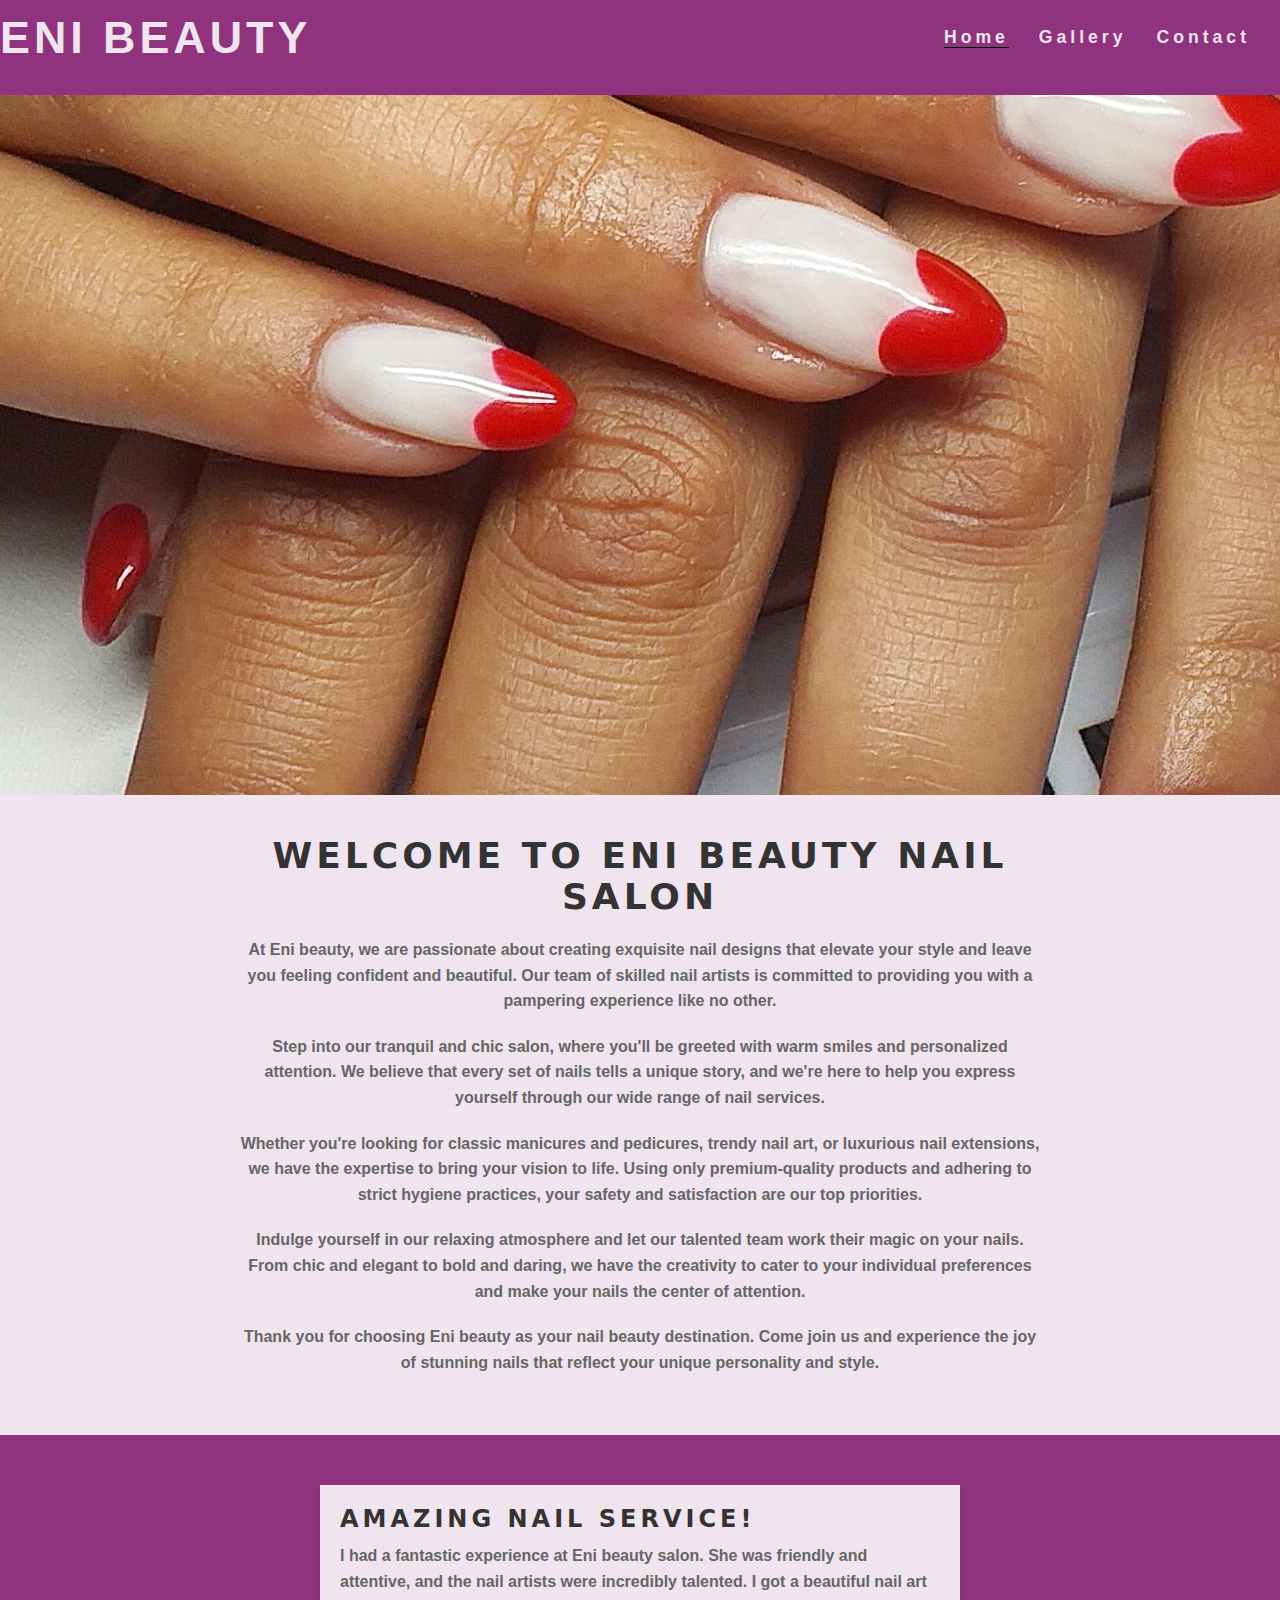
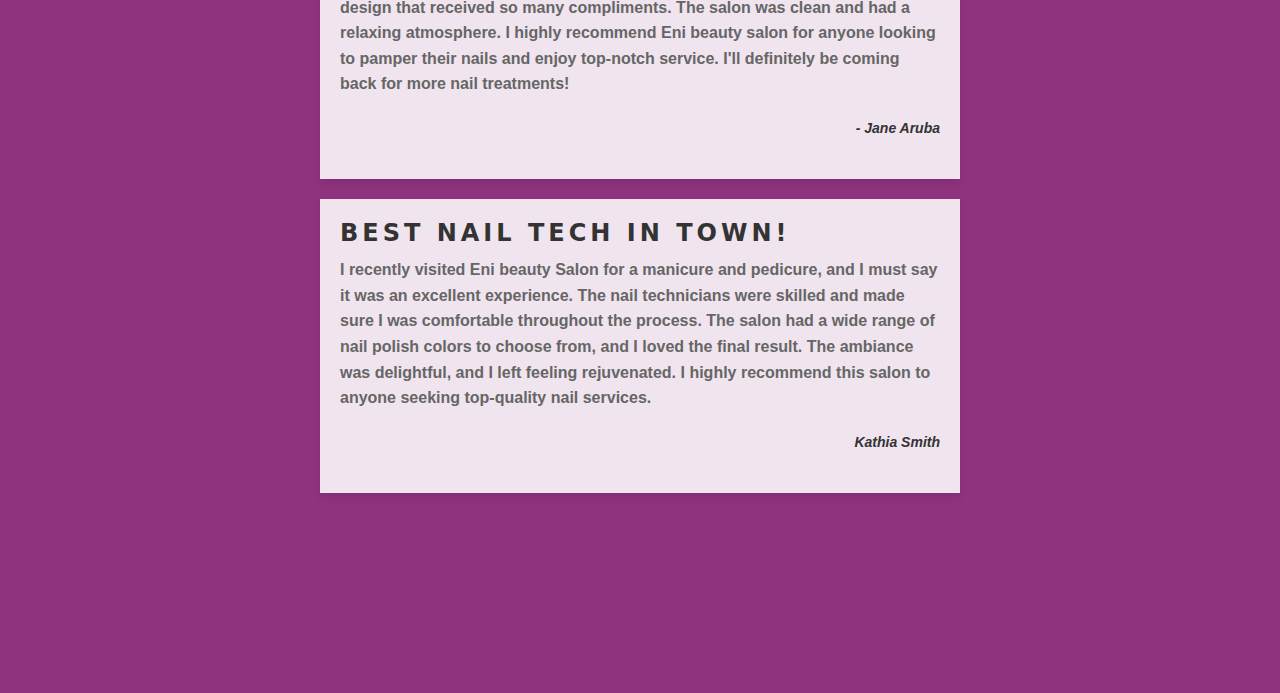
<file: index.html>
<!DOCTYPE html>
<html lang="en-us">

<head>
	<meta charset="utf-8">
	<meta name="viewport" content="width=device-width, initial-scale=1.0">
	<title>Eni beauty nail bar</title>
	<link rel="stylesheet" href="https://use.fontawesome.com/releases/v5.6.1/css/all.css" integrity="sha384-gfdkjb5BdAXd+lj+gudLWI+BXq4IuLW5IT+brZEZsLFm++aCMlF1V92rMkPaX4PP" crossorigin="anonymous">
	<link rel="stylesheet" href="assets/css/style.css" type="text/css" />
	<link rel="stylesheet" href="index.html"> </head>

<body>
	<header>
		<a href="index.html">
			<h2 id="logo">Eni beauty</h2> </a>
		<nav>
			<ul id="menu">
				<li> <a href="contact.html">Contact</a> </li>
				<li> <a href="gallery.html">Gallery</a> </li>
				<li> <a class="active" href="index.html">Home</a> </li>
			</ul>
		</nav>
	</header>
	<section id="eni-beauty-image-outer">
		<div id="eni-beauty-image"> </div>
	</section>
	<section class="about-section">
		<div class="about-content">
			<h2>Welcome to Eni beauty nail salon</h2>
			<p> At Eni beauty, we are passionate about creating exquisite nail designs that elevate your style and leave you feeling confident and beautiful. Our team of skilled nail artists is committed to providing you with a pampering experience like no other. </p>
			<p> Step into our tranquil and chic salon, where you'll be greeted with warm smiles and personalized attention. We believe that every set of nails tells a unique story, and we're here to help you express yourself through our wide range of nail services. </p>
			<p> Whether you're looking for classic manicures and pedicures, trendy nail art, or luxurious nail extensions, we have the expertise to bring your vision to life. Using only premium-quality products and adhering to strict hygiene practices, your safety and satisfaction are our top priorities. </p>
			<p> Indulge yourself in our relaxing atmosphere and let our talented team work their magic on your nails. From chic and elegant to bold and daring, we have the creativity to cater to your individual preferences and make your nails the center of attention. </p>
			<p> Thank you for choosing Eni beauty as your nail beauty destination. Come join us and experience the joy of stunning nails that reflect your unique personality and style. </p>
		</div>
	</section>
	<section class="reviews-section">
		<div class="review">
			<h3>Amazing Nail Service!</h3>
			<p> I had a fantastic experience at Eni beauty salon. She was friendly and attentive, and the nail artists were incredibly talented. I got a beautiful nail art design that received so many compliments. The salon was clean and had a relaxing atmosphere. I highly recommend Eni beauty salon for anyone looking to pamper their nails and enjoy top-notch service. I'll definitely be coming back for more nail treatments! </p>
			<p class="review-author">- Jane Aruba</p>
		</div>
		<div class="review">
			<h3>Best Nail tech in Town!</h3>
			<p> I recently visited Eni beauty Salon for a manicure and pedicure, and I must say it was an excellent experience. The nail technicians were skilled and made sure I was comfortable throughout the process. The salon had a wide range of nail polish colors to choose from, and I loved the final result. The ambiance was delightful, and I left feeling rejuvenated. I highly recommend this salon to anyone seeking top-quality nail services. </p>
			<p class="review-author">Kathia Smith</p>
		</div>
	</section>
  <!-- This is the footer section of index. -->
	<footer>
		<ul class="social-networks">
      <li><a href="https://www.facebook.com" target="_blank"><i class="fab fa-facebook"></i></a></li>
      <li><a href="https://www.youtube.com" target="_blank"><i class="fab fa-youtube-square"></i></a></li>
      <li><a href="https://www.instagram.com" target="_blank"><i class="fab fa-instagram"></i></a></li>
  </ul>
        </footer>

</body>
</html>
</file>
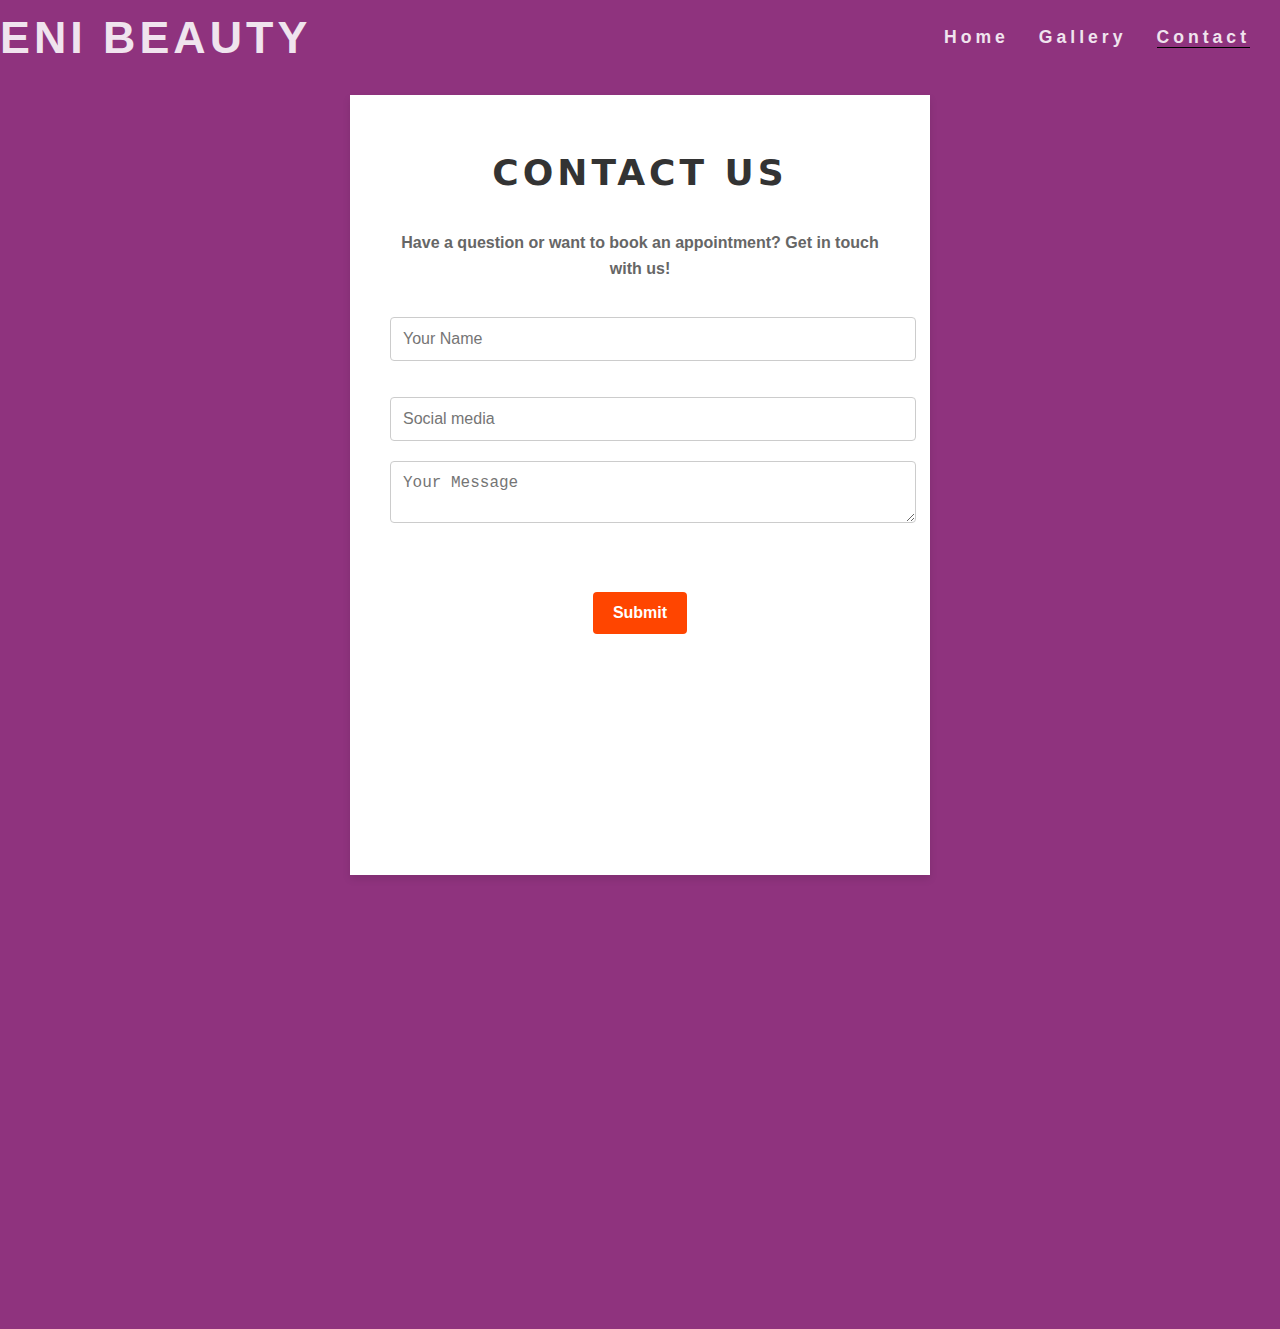
<file: contact.html>
<!DOCTYPE html>
<html lang="en-us">

<head>
	<meta charset="utf-8">
	<meta name="viewport" content="width=device-width, initial-scale=1.0">
	<title>Eni beauty nail bar</title>
	<link rel="stylesheet" href="https://use.fontawesome.com/releases/v5.6.1/css/all.css" integrity="sha384-gfdkjb5BdAXd+lj+gudLWI+BXq4IuLW5IT+brZEZsLFm++aCMlF1V92rMkPaX4PP" crossorigin="anonymous">
	<link rel="stylesheet" href="assets/css/style.css" type="text/css" />
	<link rel="stylesheet" href="index.html"> </head>

<body>
	<header>
		<a href="index.html">
			<h2 id="logo">Eni beauty</h2> </a>
		<nav>
			<ul id="menu">
				<li> <a class="active" href="contact.html">Contact</a> </li>
				<li> <a href="gallery.html">Gallery</a> </li>
				<li> <a href="index.html">Home</a> </li>
			</ul>
		</nav>
	</header>
	<div class="contact-section">
		<h2>Contact Us</h2>
		<p>Have a question or want to book an appointment? Get in touch with us!</p>
		<form action="https://formdump.codeinstitute.net/" method="post">
			<input type="text" name="name" placeholder="Your Name" required>
			<input type="email" name="Social media" placeholder="Social media" required>
			<textarea name="message" placeholder="Your Message" required></textarea>
			<button type="submit">
				<Strong>Submit</Strong> </button>
		</form>
	</div>
	<section>
		<iframe src="https://bit.ly/2QVfkiy" width="100%" height="300"></iframe>
	</section>
	<footer>
		<ul class="social-networks">
			<li><a href="https://www.facebook.com" target="_blank"><i class="fab fa-facebook"></i></a></li>
			<li><a href="https://www.youtube.com" target="_blank"><i class="fab fa-youtube-square"></i></a></li>
			<li><a href="https://www.instagram.com" target="_blank"><i class="fab fa-instagram"></i></a></li>
		</ul>
	</footer>
</body>

</html>
</file>
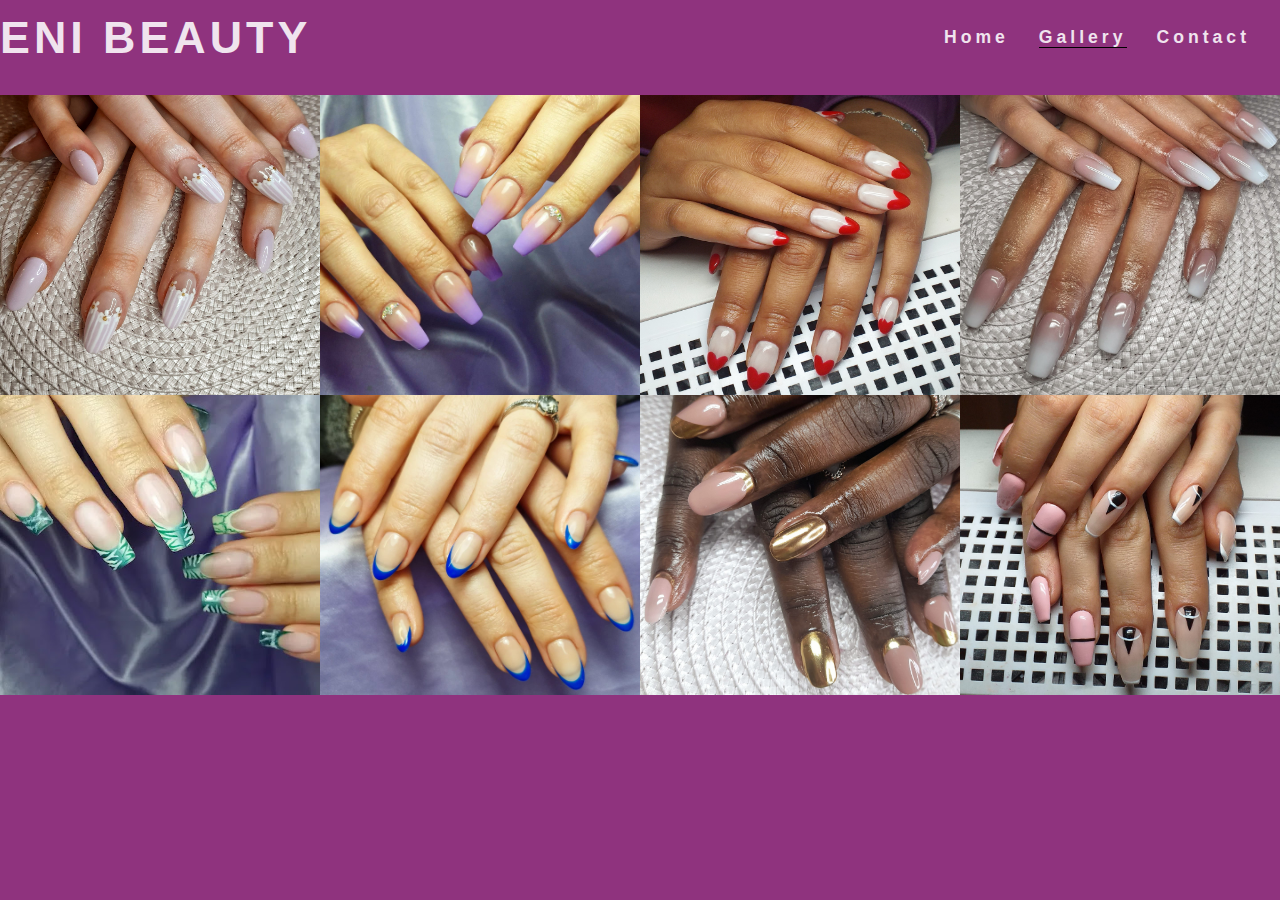
<file: gallery.html>
<!DOCTYPE html>
<html lang="en-us">

<head>
	<meta charset="utf-8">
	<meta name="viewport" content="width=device-width, initial-scale=1.0">
	<title>Eni beauty nail bar</title>
	<link rel="stylesheet" href="https://use.fontawesome.com/releases/v5.6.1/css/all.css" integrity="sha384-gfdkjb5BdAXd+lj+gudLWI+BXq4IuLW5IT+brZEZsLFm++aCMlF1V92rMkPaX4PP" crossorigin="anonymous">
	<link rel="stylesheet" href="assets/css/style.css" type="text/css" />
	<link rel="stylesheet" href="index.html"> </head>

<body>
	<header>
		<a href="index.html">
			<h2 id="logo">Eni beauty</h2> </a>
		<nav>
			<ul id="menu">
				<li> <a href="contact.html">Contact</a> </li>
				<li> <a class="active" href="gallery.html">Gallery</a> </li>
				<li> <a href="index.html">Home</a> </li>
			</ul>
		</nav>
	</header>
	<section id="photo"> <img src="assets/images/img-white.jpg" alt="description white"> <img src="assets/images/img-green.jpeg" alt="description green"> <img src="assets/images/img-purple.jpg" alt="description purple"> <img src="assets/images/img_blue.jpg" alt="description blue"> <img src="assets/images/img-whitered.jpg" alt="description whitered"> <img src="assets/images/img-gold.jpg" alt="description gold"> <img src="assets/images/img-faintwhite.jpg" alt="description faintwhite"> <img src="assets/images/img-yellow.jpg" alt="description yellow"> </section>
    <!-- This is footer section. -->
	<footer>
		<ul class="social-networks">
			<li><a href="https://www.facebook.com" target="_blank"><i class="fab fa-facebook"></i></a></li>
			<li><a href="https://www.youtube.com" target="_blank"><i class="fab fa-youtube-square"></i></a></li>
			<li><a href="https://www.instagram.com" target="_blank"><i class="fab fa-instagram"></i></a></li>
		</ul>
	</footer>
</body>

</html>
</file>
<file: assets/css/style.css>
@import url('https://fonts.googleapis.com/css2?family=Lato:ital,wght@1,100&family=Roboto:ital,wght@1,300&display=swap');

*{
  margin:0;
  padding:0;
  border:0;
}


body{

    font-family: Arial, Helvetica, sans-serif;
    font-weight: 700;
    color:rgb(199, 71, 71);
    background-color: #8f337e;
    margin: 0;
    padding: 0;
}

h2{
    font-family: system-ui, -apple-system, BlinkMacSystemFont, 'Segoe UI', Roboto, Oxygen, Ubuntu, Cantarell, 'Open Sans', 'Helvetica Neue', sans-serif;
    text-transform: uppercase;
    letter-spacing: 4px;
    color:#555555
}

h3{
  font-family: system-ui, -apple-system, BlinkMacSystemFont, 'Segoe UI', Roboto, Oxygen, Ubuntu, Cantarell, 'Open Sans', 'Helvetica Neue', sans-serif;
  text-transform: uppercase;
  letter-spacing: 4px;
  color:#555555
}

#logo{
    float: left;
    font-size: 280%;
    color:#f0e4ee;
    line-height: 0%;
    
}

#menu{
    font-size: 110%;
    list-style: none;
    letter-spacing: 4px;
    display:block;
    color: #f0e4ee;
    
}

#menu li {
    float:right;
    margin-right: 30px;
}

#menu a{
    text-decoration: none;
    color:inherit;
}
#logo,#menu{
    line-height: 75px;
    font-family:Arial, Helvetica, sans-serif
}

#menu a:hoover{
    border-bottom: 1px solid #777777;
}

.active {
    border-bottom: 1px solid black;
}

#eni-beauty-image{
    height: 700px;
    width:100%;
    background: url(../images/img-whitered.jpg) no-repeat center center;
    animation-name: enibeauty-zoom;
    animation-duration: 5s;
    animation-fill-mode: forwards;
    padding: 0%;
    margin: auto;

}

#eni-beauty-image-outer{
    height: 700px;
    width:100%;
    overflow:hidden;
    position: relative;
}

@keyframes enibeauty-zoom {
    from{
        transform: scale(1);
 }
    to{
        transform: scale(1.1);
 }
}

#advertisement{
    text-align: center;
    font-family: inherit;
    letter-spacing: 4px;
    padding:0%;
    margin:0%;
}


footer{
    height: 150px;
}

.social-networks{
    text-align: center;

}

.social-networks li{
    display: inline;
}

.social-networks i{
    font-size: 160%;
    margin: 1%;
    padding: 5%;
    color:whitesmoke;
}


.imageclass{
    font-size: 2px;
    
}
#photo {
    clear: both;
    line-height: 0;
    column-count: 4;
    column-gap: 0px;
}

#photo img{
    width: 100%;
    height: 300px;
}


.about-section {
  background-color: #f0e4ee;
  padding: 40px;
}

.about-content {
  max-width: 800px;
  margin: 0 auto;
  text-align: center;
}

h2 {
  font-size: 36px;
  color: #333333;
  margin-bottom: 20px;
}

p {
  font-size: 18px;
  color: #666666;
  line-height: 1.6;
  margin-bottom: 20px;
}

.contact-section {
    background-color: #ffffff;
    padding: 40px;
    text-align: center;
    max-width: 500px;
    margin: 0 auto;
    box-shadow: 0 4px 8px rgba(0, 0, 0, 0.1);
    height: 700px;
    width:100%;
    line-height: 75px;
    clear:both;

  }

  h2 {
    font-size: 36px;
    color: #333333;
    margin-bottom: 20px;
  }
  
  p {
    font-size: 18px;
    color: #666666;
    margin-bottom: 30px;
  }
  
  .contact-form {
    display: flex;
    flex-direction: column;
    align-items: center;
    height: 700px;
    width:100%;
    overflow:hidden;
  
  }
  
  input,
  textarea {
    width: 100%;
    padding: 12px;
    margin-bottom: 20px;
    border: 1px solid #ccc;
    border-radius: 4px;
    font-size: 16px;
  }
  
  textarea {
    resize: vertical;
  }
  
  button {
    padding: 12px 20px;
    background-color: #FF4500;
    color: #ffffff;
    border: none;
    border-radius: 4px;
    font-size: 16px;
    cursor: pointer;
    transition: background-color 0.2s ease;
  }
  
  button:hover {
    background-color: #FF6347;
  }
  
  .reviews-section {
    padding: 30px;
  }
  
  .review {
    background-color: #f0e4ee;
    padding: 20px;
    max-width: 600px;
    margin: 20px auto;
    box-shadow: 0 4px 8px rgba(0, 0, 0, 0.1);
  }
  
  h3 {
    font-size: 24px;
    color: #333333;
    margin-bottom: 10px;
  }
  
  p {
    font-size: 16px;
    color: #666666;
    margin-bottom: 20px;
  }
  
  .review-author {
    font-size: 14px;
    color: #333333;
    font-style: italic;
    text-align: right;
  }

  /* Media Query section */

  @media screen and (max-width: 800px){
    body{
        background-color: #dc10b7;
    }
}


  @media screen and (max-width: 800px){
    #photo{
        column-count: 2;
    }
}

@media screen and (max-width: 800px){
  .contact-section h2{
      margin-bottom: 10px;
  }
}
</file>
